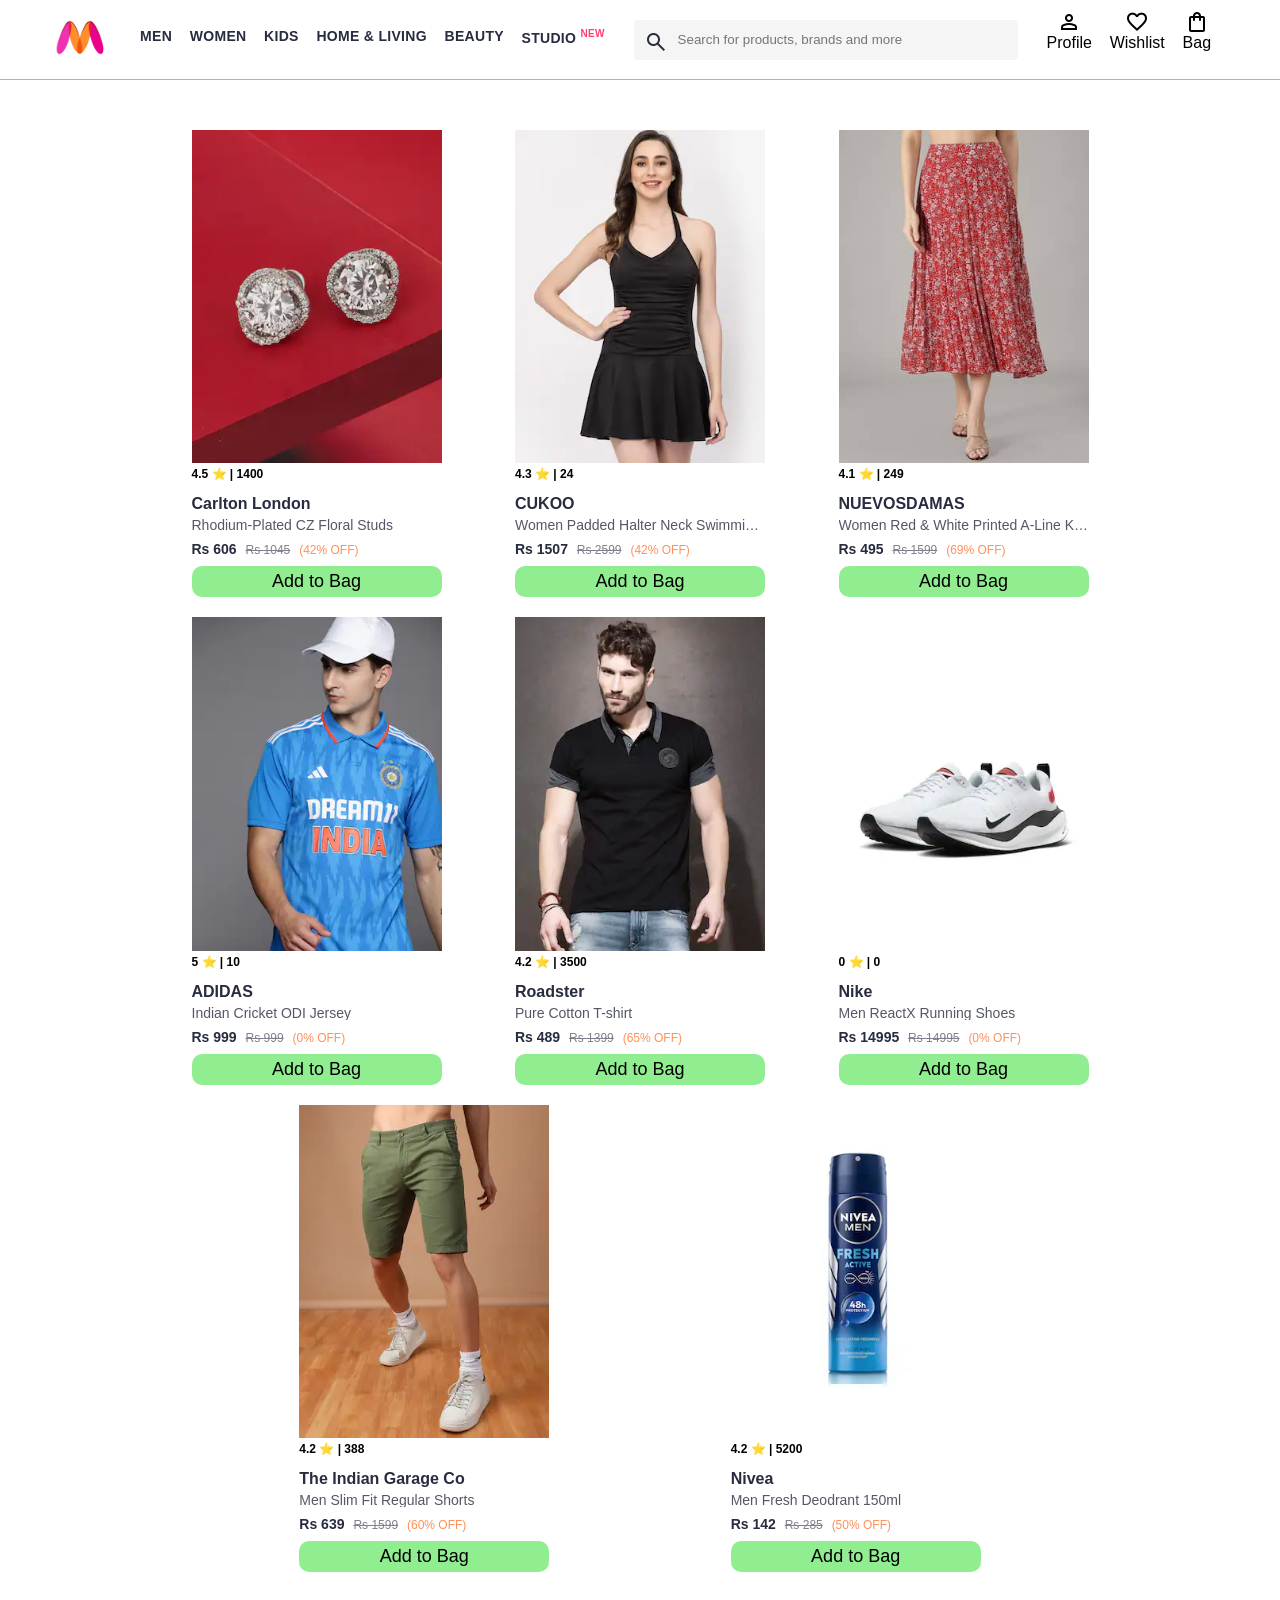
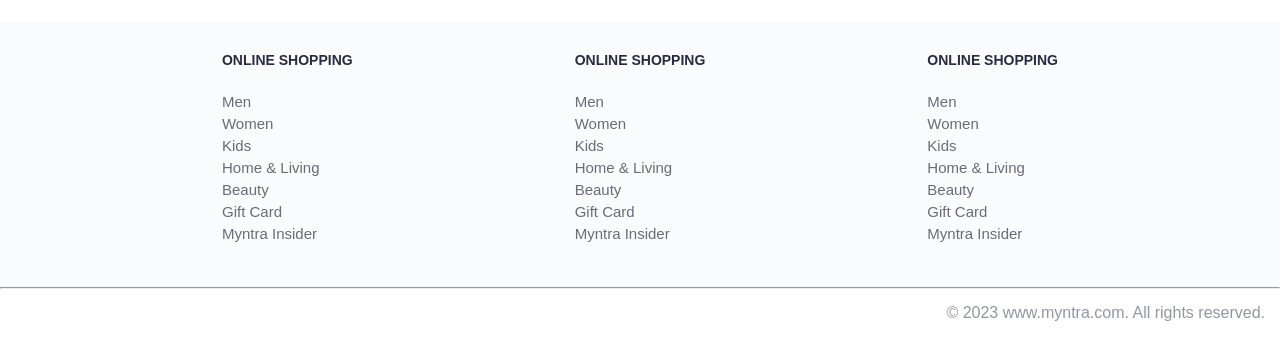
<file: index.html>
<!DOCTYPE html>
<html lang="en">
<head>
    <title>Myntra Functional Clone</title>
    <link rel="stylesheet" href="css/index.css">
    <link rel="stylesheet" href="https://fonts.googleapis.com/css2?family=Material+Symbols+Outlined:opsz,wght,FILL,GRAD@20..48,100..700,0..1,-50..200" />
</head>
<body>
    <header>
        <div class="logo_container">
            <a href="#"><img class="myntra_home" src="images/myntra_logo.webp" alt="Myntra Home"></a>
        </div>
        <nav class="nav_bar">
            <a href="#">Men</a>
            <a href="#">Women</a>
            <a href="#">Kids</a>
            <a href="#">Home & Living</a>
            <a href="#">Beauty</a>
            <a href="#">Studio <sup>New</sup></a>
        </nav>
        <div class="search_bar">
            <span class="material-symbols-outlined search_icon">search</span>
            <input class="search_input" placeholder="Search for products, brands and more">
        </div>
        <div class="action_bar">
            <div class="action_container">
                <span class="material-symbols-outlined action_icon">person</span>
                <span class="action_name">Profile</span>
            </div>

            <div class="action_container">
                <span class="material-symbols-outlined action_icon">favorite</span>
                <span class="action_name">Wishlist</span>
            </div>

            <a class="action_container" href="./pages/bag.html">
                <span class="material-symbols-outlined action_icon">shopping_bag</span>
                <span class="action_name">Bag</span>
                <span class="bag-item-count">0</span>
            </a>
        </div>
    </header>
    <main>
        <div class="items-container">
        </div>
    </main>
    <footer>
        <div class="footer_container">
            <div class="footer_column">
                <h3>ONLINE SHOPPING</h3>

                <a href="#">Men</a>
                <a href="#">Women</a>
                <a href="#">Kids</a>
                <a href="#">Home & Living</a>
                <a href="#">Beauty</a>
                <a href="#">Gift Card</a>
                <a href="#">Myntra Insider</a>
            </div>

            <div class="footer_column">
                <h3>ONLINE SHOPPING</h3>

                <a href="#">Men</a>
                <a href="#">Women</a>
                <a href="#">Kids</a>
                <a href="#">Home & Living</a>
                <a href="#">Beauty</a>
                <a href="#">Gift Card</a>
                <a href="#">Myntra Insider</a>
            </div>

            <div class="footer_column">
                <h3>ONLINE SHOPPING</h3>

                <a href="#">Men</a>
                <a href="#">Women</a>
                <a href="#">Kids</a>
                <a href="#">Home & Living</a>
                <a href="#">Beauty</a>
                <a href="#">Gift Card</a>
                <a href="#">Myntra Insider</a>
            </div>
        </div>
        <hr>

        <div class="copyright">
            © 2023 www.myntra.com. All rights reserved.
        </div>
    </footer>
 <script src="./scripts/items.js"></script>
<script src="./scripts/bag.js"></script>
<script src="./scripts/index.js"></script>
</body>
</html>
</file>
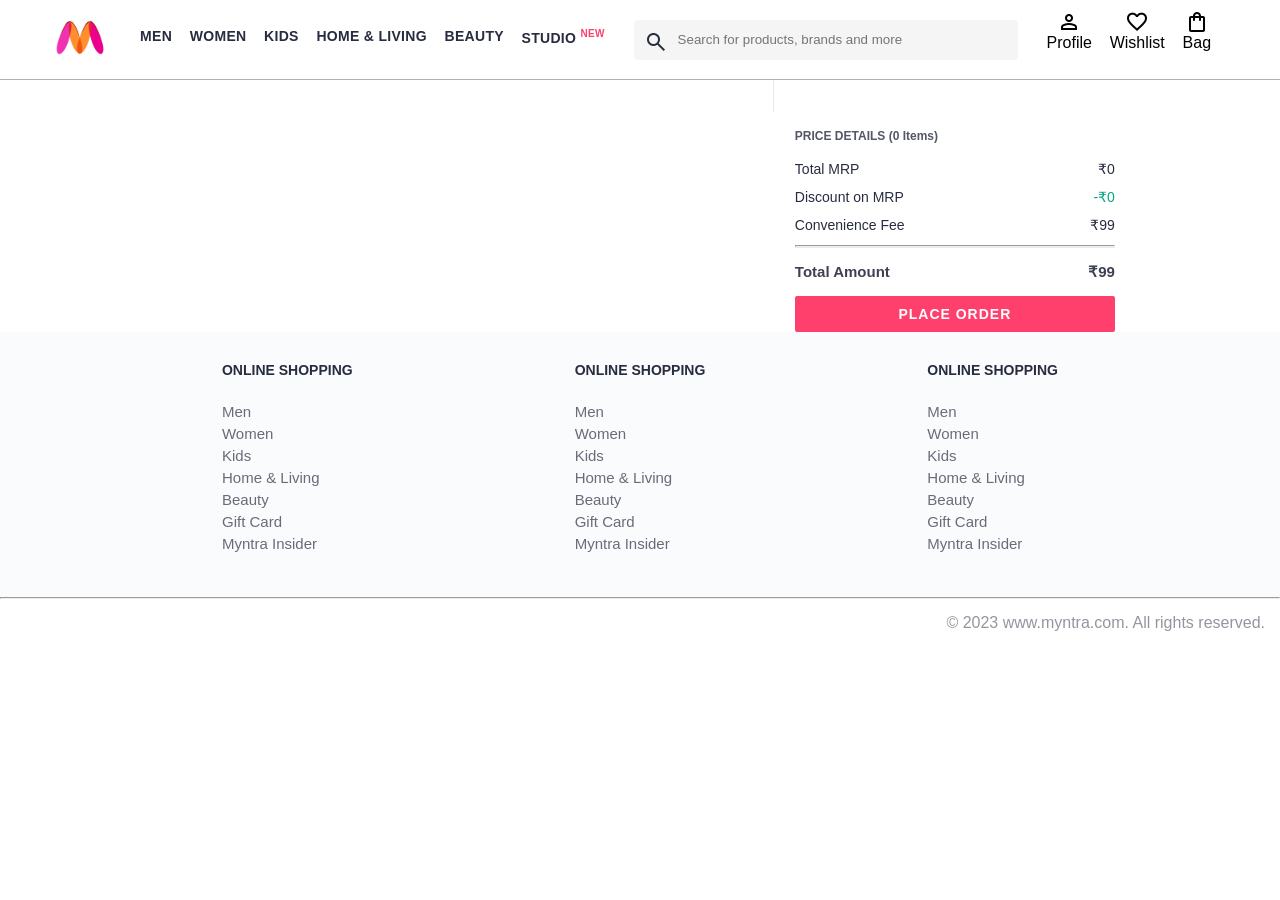
<file: pages/bag.html>
<!DOCTYPE html>
<html lang="en">
<head>
    <title>Myntra Clone</title>
    <link rel="stylesheet" href="../css/index.css">
    <link rel="stylesheet" href="../css/bag.css">
    <link rel="stylesheet" href="https://fonts.googleapis.com/css2?family=Material+Symbols+Outlined:opsz,wght,FILL,GRAD@20..48,100..700,0..1,-50..200" />
</head>
<body>
    <header>
        <div class="logo_container">
            <a href="#"><img class="myntra_home" src="../images/myntra_logo.webp" alt="Myntra Home"></a>
        </div>
        <nav class="nav_bar">
            <a href="#">Men</a>
            <a href="#">Women</a>
            <a href="#">Kids</a>
            <a href="#">Home & Living</a>
            <a href="#">Beauty</a>
            <a href="#">Studio <sup>New</sup></a>
        </nav>
        <div class="search_bar">
            <span class="material-symbols-outlined search_icon">search</span>
            <input class="search_input" placeholder="Search for products, brands and more">
        </div>
        <div class="action_bar">
            <div class="action_container">
                <span class="material-symbols-outlined action_icon">person</span>
                <span class="action_name">Profile</span>
            </div>

            <div class="action_container">
                <span class="material-symbols-outlined action_icon">favorite</span>
                <span class="action_name">Wishlist</span>
            </div>

            <div class="action_container">
                <span class="material-symbols-outlined action_icon">shopping_bag</span>
                <span class="action_name">Bag</span>
                <span class="bag-item-count">0</span>
            </div>
        </div>
    </header>
    <main>
      <div class="bag-page">
        <div class="bag-items-container">
        </div>
        <div class="bag-summary">
        </div>

      </div>
    </main>
    <footer>
        <div class="footer_container">
            <div class="footer_column">
                <h3>ONLINE SHOPPING</h3>

                <a href="#">Men</a>
                <a href="#">Women</a>
                <a href="#">Kids</a>
                <a href="#">Home & Living</a>
                <a href="#">Beauty</a>
                <a href="#">Gift Card</a>
                <a href="#">Myntra Insider</a>
            </div>

            <div class="footer_column">
                <h3>ONLINE SHOPPING</h3>

                <a href="#">Men</a>
                <a href="#">Women</a>
                <a href="#">Kids</a>
                <a href="#">Home & Living</a>
                <a href="#">Beauty</a>
                <a href="#">Gift Card</a>
                <a href="#">Myntra Insider</a>
            </div>

            <div class="footer_column">
                <h3>ONLINE SHOPPING</h3>

                <a href="#">Men</a>
                <a href="#">Women</a>
                <a href="#">Kids</a>
                <a href="#">Home & Living</a>
                <a href="#">Beauty</a>
                <a href="#">Gift Card</a>
                <a href="#">Myntra Insider</a>
            </div>
        </div>
        <hr>

        <div class="copyright">
            © 2023 www.myntra.com. All rights reserved.
        </div>
    </footer>
<script src="../scripts/items.js"></script>
<script src="../scripts/index.js"></script>
<script src="../scripts/bag.js"></script>
</body>
</html>
</file>
<file: css/index.css>
/***************** Item Page CSS **************************/
/*.action_container {
    text-decoration: none;
}
a.action_container:link {
    color:black;
}
.item-details {
    cursor: pointer;
    width: 250px;
    margin: 10px;
}
.stars {
    font-size: 12px;
    font-weight: 700;
    text-align: left;
}
.company {
    font-size: 18px;
    font-weight: 700;
    line-height: 1;
    color: #282c3f;
    margin-bottom: 6px;
    overflow: hidden;
    text-overflow: ellipsis;
    white-space: nowrap;
    margin-top: 20px;
}
.item-name {
    color: #535766;
    font-size: 16px;
    line-height: 1;
    margin-bottom: 0;
    margin-top: 0;
    overflow: hidden;
    text-overflow: ellipsis;
    white-space: nowrap;
    font-weight: 400;
    display: block;
}
.price-container {
    margin-top: 10px;
}
.current-price {
    font-size: 14px;
    font-weight: 700;
    color: #282c3f;
}
.original-price {
    text-decoration: line-through;
    color: #7e818c;
    font-weight: 400;
    margin-left: 5px;
    font-size: 12px;
}
.discount-percentage {
    color: #ff905a;
    font-weight: 400;
    font-size: 12px;
    margin-left: 5px;
}
.btn-bag {
    background-color: lightgreen;
    border: none;
    padding: 5px 15px;
    border-radius: 10px;
    width: 100%;
    margin-top: 7px;
    font-size: 20px;
    cursor: pointer;
}
.bag-items {
    background-color: #f16565;
    white-space: nowrap;
    text-align: center;
    line-height: 18px;
    padding: 0 6px;
    height: 18px;
    position: relative;
    border-radius: 50%;
    font-size: 12px;
    color: #fff;
    left: 13px;
    top: -44px;
    font-weight: 700;
    cursor: pointer;
}*/

* {
    margin: 0;
    padding: 0;
    font-family: Assistant,-apple-system,BlinkMacSystemFont,Segoe UI,Roboto,Helvetica,Arial,sans-serif;
    box-sizing: border-box;
}
header {
    display: flex;
    background-color: #ffffff;
    height: 80px;
    justify-content: space-between;
    align-items: center;
    border-bottom: 1px solid #b6b1b1;
}
.myntra_home {
    height: 45px;
}
.logo_container {
    margin-left: 4%;
}
.action_bar {
    margin-right: 4%;
}
.nav_bar {
    display: flex;
    min-width: 500px;
    justify-content: space-evenly;
}
.nav_bar a {
    font-size: 14px;
    letter-spacing: .3px;
    color: #282c3f;
    font-weight: 700;
    text-transform: uppercase;
    text-decoration: none;
    padding: 28px 0;
    border-bottom: 5px solid #ffffff;
}
.nav_bar a:hover {
    border-bottom: 4px solid #f54e77;
}

.nav_bar a sup {
    color: #ff3f6c;
    font-size: 10px;
}

.search_bar {
    height: 40px;
    min-width: 200px;
    width: 30%;
    display: flex;
    align-items: center;
}
.search_icon {
    box-sizing: content-box;
    height: 20px;
    padding: 10px;

    background-color: #f5f5f6;
    color: #282c3f;
    font-weight: 300;
    border-radius: 4px 0 0 4px;
}
.search_input {
    color: #696e79;
    background-color: #f5f5f6;
    flex-grow: 1;
    height: 40px;
    border: 0;
    border-radius: 0 4px 4px 0;
}

.action_bar {
    display: flex;
    min-width: 200px;
    justify-content: space-evenly;
}

.action_container {
    display: flex;
    flex-direction: column;
    align-items: center;
}

/* Main section */
.banner_container {
    margin: 40px 0;
}
.banner_image {
    width: 100%;
}

.category_heading {
    text-transform: uppercase;
    color: #3e4152;
    letter-spacing: .15em;
    font-size: 1.8em;
    margin: 50px 0 10px 30px;
    max-height: 5em;
    font-weight: 700;
}

.category-items, .items-container {
    width: 80%;
    margin: 50px 10%;
    display: flex;
    flex-wrap: wrap;
    justify-content: space-evenly;
}

.sale_item {
    width: 250px;
}

.footer_container {
    padding: 30px 0px 40px 0px;
    background: #FAFBFC;
    display: flex;
    justify-content: space-evenly;
}

.footer_column {
    display: flex;
    flex-direction: column;
}

.footer_column h3 {
    color: #282c3f;
    font-size: 14px;
    margin-bottom: 25px;
}

.footer_column a {
    color: #696b79;
    font-size: 15px;
    text-decoration: none;
    padding-bottom: 5px;
}

.copyright {
    color: #94969f;
    text-align: end;
    padding: 15px;
}

.items-container {
    width: 80%;
    margin: 40px 10%;
}
.item-container {
    width: 250px;
    margin: 10px;
}
.item-image {
    width: 100%;
}
.rating {
    font-size: 12px;
    font-weight: 700;
}
.company-name {
    margin-top: 15px;
    font-size: 16px;
    font-weight: 700;
    line-height: 1;
    color: #282c3f;
    margin-bottom: 6px;
    overflow: hidden;
    text-overflow: ellipsis;
    white-space: nowrap;
}
.item-name {
    color: #535766;
    font-size: 14px;
    line-height: 1;
    margin-bottom: 0;
    margin-top: 0;
    overflow: hidden;
    text-overflow: ellipsis;
    white-space: nowrap;
    font-weight: 400;
    display: block;
}
.price {
    margin-top: 10px;
    font-size: 14px;
    line-height: 15px;
    color: #282c3f;
    white-space: nowrap;
}
.current-price {
    font-size: 14px;
    font-weight: 700;
    color: #282c3f;
}
.original-price {
    text-decoration: line-through;
    color: #7e818c;
    font-weight: 400;
    margin-left: 5px;
    font-size: 12px;
}
.discount {
    color: #ff905a;
    font-weight: 400;
    font-size: 12px;
    margin-left: 5px;
}
.btn-add-bag {
    margin-top: 8px;
    font-size: 18px;
    width: 100%;
    background-color: lightgreen;
    border: none;
    padding: 5px 15px;
    border-radius: 10px;
    cursor: pointer;
}
.bag-item-count {
    background-color: #f16565;
    white-space: nowrap;
    text-align: center;
    line-height: 18px;
    padding: 0 6px;
    height: 18px;
    position: relative;
    border-radius: 50%;
    font-size: 12px;
    color: #fff;
    left: 13px;
    top: -44px;
    font-weight: 700;
    cursor: pointer;
}
.action_container {
    text-decoration: none;
}
a.action_container:link {
    color:black;
}
</file>
<file: css/bag.css>
.bag-items-container {
  display: inline-block;
  width: 64%;
  padding-right: 20px;
  border-right: 1px solid #eaeaec;
  padding-top: 32px;
  color: #282c3f;
  font-size: 13px;
  line-height: 1.42857143;
}

.bag-page {
  width: 75%;
  margin-left: 12.5%;
}

.bag-summary {
  vertical-align: top;
  display: inline-block;
  width: 35%;
  padding: 24px 0 0 16px;
  color: #282c3f;
  font-size: 13px;
  line-height: 1.42857143;
}

.bag-details-container {
  margin-bottom: 16px;
}

.price-header {
  font-size: 12px;
  font-weight: 700;
  margin: 24px 0 16px;
  color: #535766;
}

.price-item {
  margin-bottom: 12px;
  line-height: 16px;
  font-size: 14px;
  color: #282c3f;
}

.price-item-value {
  float: right;
}

.priceDetail-base-discount {
  color: #03a685;
}

.price-footer {
  font-weight: 700;
  font-size: 15px;
  padding-top: 16px;
  border-top: 1px solid #eaeaec;
  color: #3e4152;
  line-height: 16px;
}

.btn-place-order {
  width: 100%;
  letter-spacing: 1px;
  font-size: 14px;
  font-weight: 600;
  border-radius: 2px;
  border-width: 0px;
  padding: 10px 16px;
  background-color: rgb(255, 63, 108);
  color: rgb(255, 255, 255);
  cursor: pointer;
}

.bag-item-container {
  margin-bottom: 8px;
  background: #fff;
  font-size: 14px;
  border: 1px solid #eaeaec;
  border-radius: 4px;
  position: relative;
  padding: 12px 12px 0;
}

.item-left-part {
  position: absolute;
  background: rgb(255, 242, 223);
  height: 148px;
  width: 111px;
}

.item-right-part {
  padding-left: 12px;
  position: relative;
  min-height: 148px;
  margin-left: 111px;
  margin-bottom: 12px;
}

.bag-item-img {
  width: 100%;
}

.return-period {
  display: inline-flex;
  font-size: 14px;
  padding-top: 8px;
}

.return-period-days {
  font-weight: 700;
  margin-right: 4px;
}

.delivery-details {
  margin-top: 5px;
  color: #282c3f;
  font-size: 12px;
  letter-spacing: -.1px;
  margin-bottom: 8px;
  line-height: 15px;
}

.delivery-details-days {
  color: #03a685;
}

.remove-from-cart {
  position: absolute;
  font-size: 25px;
  top: 10px;
  right: 18px;
  width: 14px;
  height: 14px;
  cursor: pointer;
}
</file>
